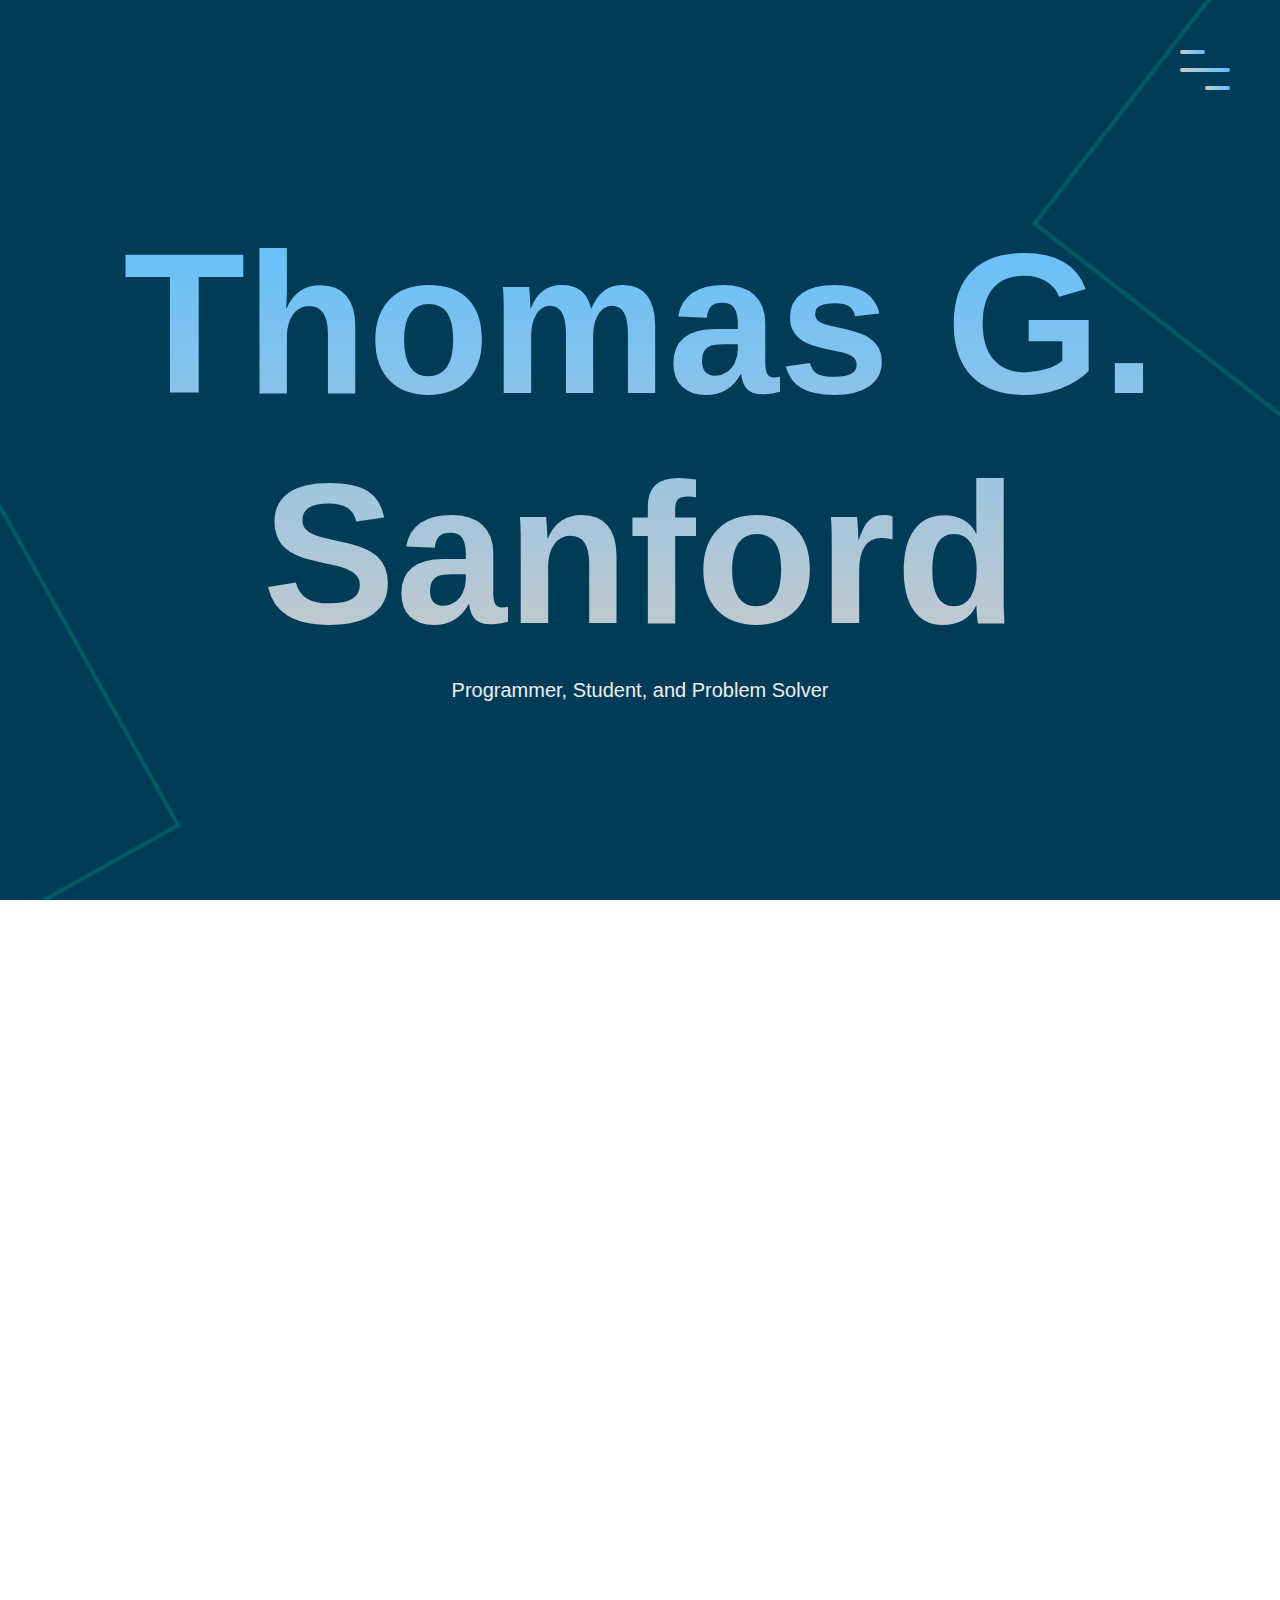
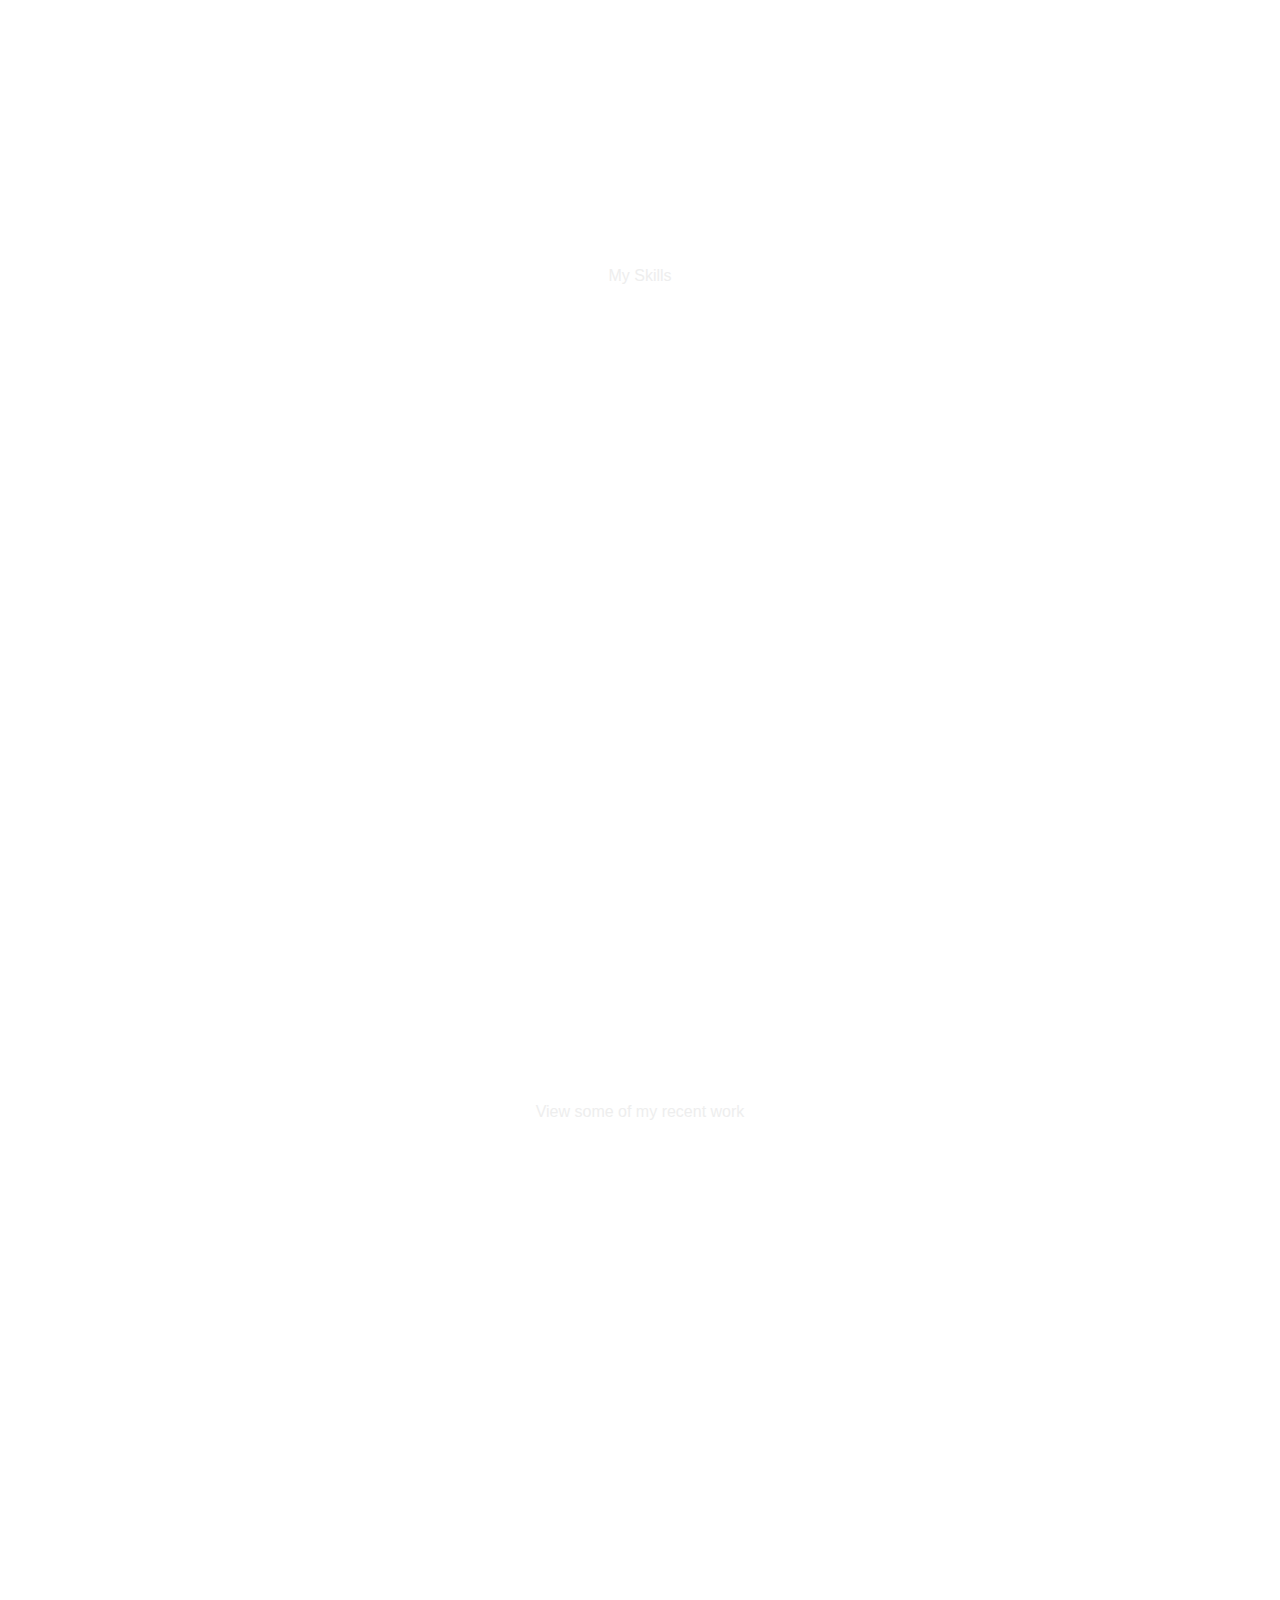
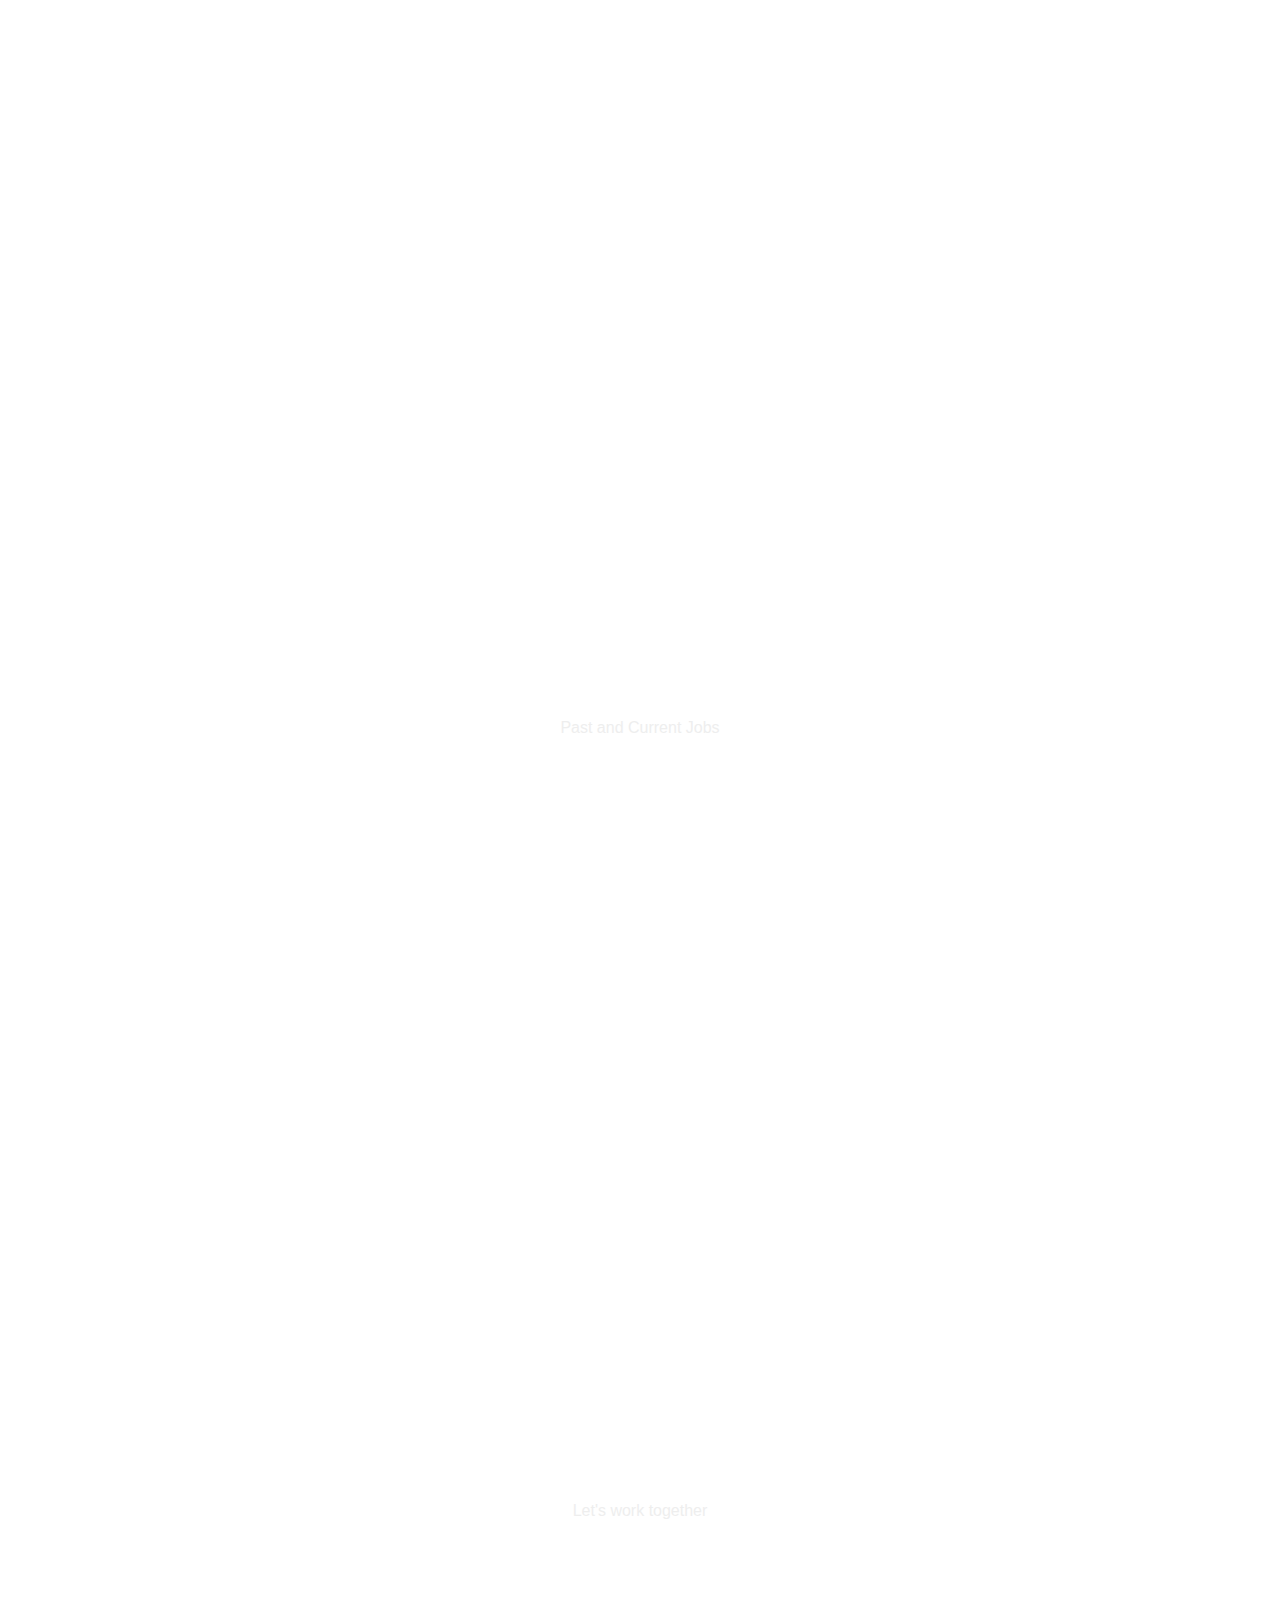
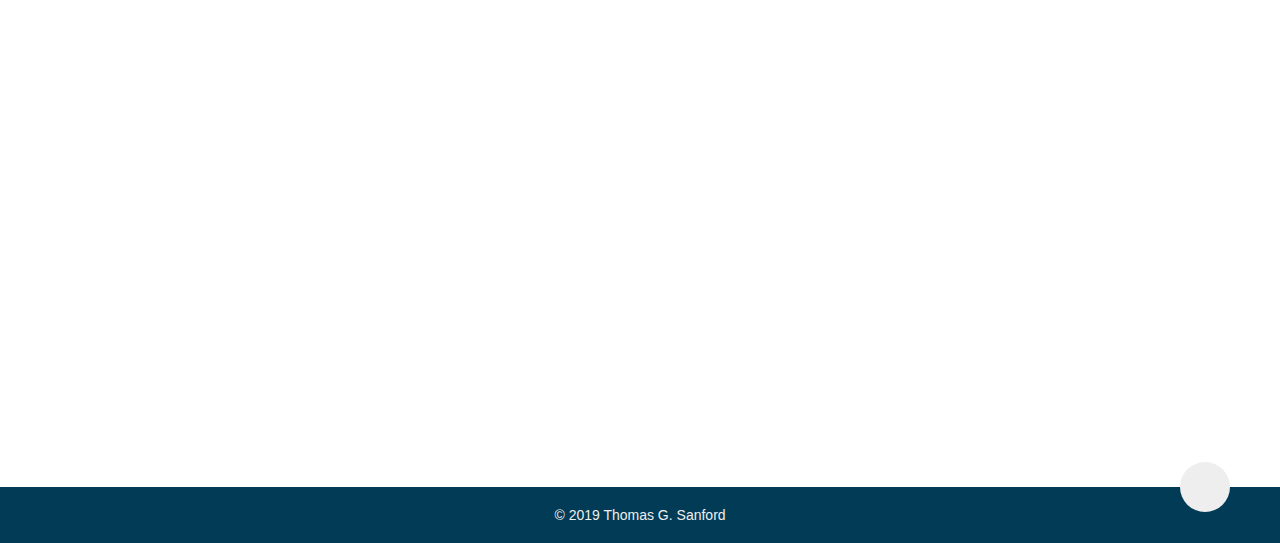
<file: HTML-CSS-JS - Portfolio Website/index.html>
<!DOCTYPE html>
<html lang="en">
    
<head>
    <meta charset="UTF-8">
    <meta name="viewport" content="width=device-width, initial-scale=1">
    <title>Thomas G. Sanford</title>
    <link rel="stylesheet" href="https://unpkg.com/aos@next/dist/aos.css" />
    <link rel="stylesheet" href="https://use.fontawesome.com/releases/v5.7.2/css/all.css" integrity="sha384-fnmOCqbTlWIlj8LyTjo7mOUStjsKC4pOpQbqyi7RrhN7udi9RwhKkMHpvLbHG9Sr" crossorigin="anonymous">
    <link rel="stylesheet" href="main.css">
</head>
<body>
    <header>
      <div class="menu-toggler">
        <div class="bar half start">

        </div>
        <div class="bar">

        </div>
        <div class="bar half end">

        </div>
      </div>
      <nav class="top-nav">
        <ul class="nav-list">
          <li>
            <a href="index.html" class="nav-link">Home</a>
          </li>
          <li>
            <a href="#about" class="nav-link">About</a>
          </li>
          <li>
            <a href="#skills" class="nav-link">Skills</a>
          </li>
          <li>
            <a href="#portfolio" class="nav-link">Portfolio</a>
          </li>
          <li>
            <a href="#experience" class="nav-link">Experience</a>
          </li>
          <li>
            <a href="#contact" class="nav-link">Contact</a>
          </li>
        </ul>
      </nav>
      <div class="landing-text">
        <h1>Thomas G. Sanford</h1>
        <h6>Programmer, Student, and Problem Solver</h6>

      </div>
    </header>

    <section class="about" id="about">
      <div class="container">
        <div class="profile-img" data-aos="fade-right" data-aos-delay="300">
          <img src="images/profile.jpg" alt="">
        </div>
        <div class="about-details" data-aos="fade-left" data-aos-delay="300">
          <div class="about-heading">
            <h1>About</h1>
            <h6>Myself</h6>
          </div>
          <p>
            Rising Sophomore at RPI pursuing a B.S. in Computer Science. Passion for coding,
            problem solving, and learning. Currently seeking Summer 2020 internship opportunities.
          </p>
          <p class="resume"><a href="Resume.pdf" download>Download My Resume</a><p>
          <div class="social-media">
            <ul class="nav-list">
              <li>
                <a href="https://www.linkedin.com/in/thomas-sanford-7919bb18a/"><i class="fab fa-linkedin"></i></a>
                <a href="https://www.facebook.com/tommy.sanford.52"><i class="fab fa-facebook-square"></i></a>
                <a href="https://github.com/tsanford13"><i class="fab fa-github"></i></a>
              </li>
            </ul>
          </div>
        </div>

      </div>
    </section>
    <section class="skills" id="skills">
      <div class="container">
        <div class="section-heading">
          <h1>Skills</h1>
          <h6>My Skills</h6
        </div>
        <div class="my-skills">
          <div class="skill"  data-aos="fade-in" data-aos-delay="300">
            <div class="icon-container">
              <i class="fas fa-file-code"></i>
            </div>
            <h1>Coding</h1>
            <p>I have experience coding in many programming languages including
              Java, C++, Python, SQL/MySQL, Swift, HTML, and CSS. I am also versed in
              many integral computer science topics such as data structures and algorithm
              analysis.</p>
          </div>
          <div class="skill"  data-aos="fade-in" data-aos-delay="600">
            <div class="icon-container">
              <i class="fas fa-project-diagram"></i>
            </div>
            <h1>Project Design</h1>
            <p>I have pursued many personal projects including this website and two iOS
              applications that I am currently developing and designing. I am able to see the
              end goal of a project and make it happen step by step, from the original idea to the
              deployment of the final project.</p>
          </div>
          <div class="skill"  data-aos="fade-in" data-aos-delay="300">
            <div class="icon-container">
              <i class="fas fa-window-restore"></i>
            </div>
            <h1>Web Dev.</h1>
            <p>I developed and coded this website from scratch. Throughout this process I had to teach
            myself many different web development techniques to create a wholesome and responsive
            web page that could showcase my talents, job experience, and portfolio.</p>
          </div>
        </div>
      </div>
    </section>
    <section class="portfolio" id="portfolio">
      <div class="container">
        <div class="section-heading">
          <h1>Portfolio</h1>
          <h6>View some of my recent work</h6>
        </div>
        <div class="portfolio-item">
          <div class="portfolio-img has-margin-right" data-aos="fade-right" data-aos-delay="450">
            <img src="images/portitem1.jpg" alt="">
          </div>
          <div class="portfolio-description" data-aos="fade-left" data-aos-delay="450">
            <h6>Web Development</h6>
            <h1>This Website!</h1>
            <p>I developed this website from scratch, starting from the idea of
            creating a professional website for myself to the site you see in front of you today. I
            learned more about HTML, CSS, JavaScript, and site hosting by teaching myself than I could
            have ever learned in the classroom.</p>
            <!--<a href="#" class="cta">View Details</a>-->
          </div>
        </div>
        <div class="portfolio-item">
          <div class="portfolio-description has-margin-right" data-aos="fade-right" data-aos-delay="450">
            <h6>Application <Development></Development></h6>
            <h1>iOS Application - Bill Divider</h1>
            <p>Have you ever gone out to a restauraunt with a large group and had
            to manually divide the bill? I have, and it's a very tedious process,
            which is why I am developing an application that will make dividing a
            bill very simple and easy. </p>
            <!--<a href="#" class="cta">View Details</a>-->
          </div>
          <div class="portfolio-img" data-aos="fade-left" data-aos-delay="450">
            <img src="images/portitem2.jpg" alt="">
          </div>

        </div>
        <div class="portfolio-item">
          <div class="portfolio-img has-margin-right" data-aos="fade-right" data-aos-delay="450">
            <img src="images/portitem3.jpg" alt="">
          </div>
          <div class="portfolio-description" data-aos="fade-left" data-aos-delay="450">
            <h6>Application Development</h6>
            <h1>iOS Application - Workout Assistant</h1>
            <p>As someone who has struggled with my weight in the past, an application
            like the one I am developing would have been very helpful when I was trying to
            lose weight. The application gives sample workouts, can adjust intensity based on
            feedback given by the user, and the user can even create their own workouts to follow.</p>
            <!--<a href="#" class="cta">View Details</a>-->
          </div>
        </div>
      </div>
    </section>

    <section class="experience" id="experience">
      <div class="container">
        <div class="section-heading">
          <h1>Work Experience</h1>
          <h6>Past and Current Jobs</h6>
        </div>
        <div class="timeline" data-aos="fade-down" data-aos-delay="300">
          <ul>
            <li class="date" data-date="August 2019 - Present">
              <h1>Rensselaer Polytechnic Institute - Programming Mentor</h1>
              <p>Currently, I am an Undergraduate Programming Mentor for 40+ first-year
                students. I work closely with students to improve their programming and
                problem solving skills, help them debug lab and homework assignments,
                and work with them one on one in weekly office hours as well as in weekly labs.
              </p>
            </li>
            <li class="date" data-date="May 2019 - August 2019">
              <h1>Clarity Software Solutions - Software Engineering Intern</h1>
              <p>As a Software Engineering Intern at Clarity, I Worked on the software
                and databases used to create health insurance ID cards, member guides,
                EOB/EOP's, etc. I performed database configurations and queries, code
                changes, analyzed data, and created reports.
              </p>
            </li>
            <li class="date" data-date="April 2017 - August 2018">
              <h1>Madison Racquet and Swim Club - Lifeguard</h1>
              <p>I was responsible for watching over swim lessons of children
                of varying swim levels as well as free swimmers, maintained the
                pool, and performed first aid when necessary.
              </p>
            </li>
          </ul>
        </div>
      </div>
    </section>

    <section class="contact" id="contact">
      <div class="container">
        <div class="section-heading">
          <h1>Contact</h1>
          <h6>Let's work together</h6>
        </div>
        <form action="mailto:tommysanford1313@yahoo.com" method="post" enctype="text/plain" data-aos="fade-up" data-aos-delay="300">
          <label for="name">Name:</label>
          <input type="text" name="name" id="name" placeholder="Enter your name..." required>
          <label for="email">Email:</label>
          <input type="email" name="email" id="email" placeholder="Enter your email..." required>
          <label for="service">Subject:</label>
          <select name="Subject" id="service">
            <option value="">Employment Opportunity</option>
            <option value="">Other</option>
          </select>
          <label for="subject">Message:</label>
          <textarea name="subject" id="subject" rows="10" cols="10"></textarea>
          <input type="submit" value="Submit">
        </form>
      </div>
    </section>
    <footer class="copyright">
      <div class="up" id="up">
        <i class="fas fa-chevron-up"></i>
      </div>
      <p>&copy; 2019 Thomas G. Sanford</p>
    </footer>

    <script src="https://ajax.googleapis.com/ajax/libs/jquery/3.3.1/jquery.min.js"></script>
    <script src="https://unpkg.com/aos@next/dist/aos.js"></script>
    <script src="main.js"></script>
</body>

</html>
</file>
<file: HTML-CSS-JS - Portfolio Website/main.css>
/*Start global*/
*{
  margin: 0;
  padding: 0;
  box-sizing: border-box;
}
html {
  font-size: 10px;
  font-family: 'Roboto', sans-serif;
  color: #eee;
}
body {
  width: 100%;
  height: 100%;
  background: url("images/sitebg.jpg") no-repeat center fixed;
  background-size: cover;
}
section {
  padding: 6rem 0;
}
a {
  text-decoration: none;
  color: #eee;
}

p {
  font-size: 1.8rem;
  font-weight: 300;
}
img {
  width: 100%;
}
/*End global*/

/*Start reusable*/
.container {
  width: 90%;
  max-width: 120rem;
  height: 100%;
  margin: 0 auto;
  position: relative;
}
.section-heading {
  text-align: center;
  margin-bottom: 10rem;
}
.section-heading h1 {
  font-size: 3.5rem;
  color: rgba(255, 255, 255, 0.3);
  text-transform: uppercase;
  font-weight: 300;
  position: relative;
  margin-bottom: 1rem;
}
.section-heading h1::before,
.section-heading h1::after {
  content: "";
  position: absolute;
  bottom: -.5rem;
  left: 50%;
  transform: translateX(-50%);
  background-color: rgba(255, 255, 255, 0.75);
}
.section-heading h1::before {
  width: 10rem;
  height: 3px;
  border-radius: .8rem;
}
.section-heading h1::after {
  width: 1.5rem;
  height: 1.5rem;
  border-radius: 100%;
  bottom: -1rem;
}
.section-heading h6 {
  font-size: 1.6rem;
  font-weight: 300;
}
.has-margin-right {
  margin-right: 5rem;
}
/*End reusable*/

/*Start header*/
header {
  width: 100%;
  height: 100vh;
}
.resume {
  text-align: center;
  margin-top: 5rem;
  margin-bottom: 5rem;
}
.resume:hover {
  background: #692665;
  -webkit-background-clip: text;
  -webkit-text-fill-color: transparent;
}
.top-nav {
  width: 100%;
  height: 100vh;
  position: fixed;
  top: -100vh;
  background-color: #023B56;
  border-bottom-right-radius: 100%;
  border-bottom-left-radius: 100%;
  transition: all 650ms cubuc-bezier(1, 0, 0, 1);
  z-index: 50;
}
.nav-list {
  list-style: none;
  width: 100%;
  height: 100%;
  display: flex;
  justify-content: center;
  align-items: center;
}
li {
  margin: 0 2rem;
}
.nav-link {
  font-family: sans-serif;
  font-size: 5rem;
  padding: 1rem;
}
.nav-link:hover,
.nav-link:focus {
  background: linear-gradient(to top, #CACACA, #5dbfff);
  -webkit-background-clip: text;
  -webkit-text-fill-color: transparent;
}
.top-nav.open {
  top: 0;
  border-radius: initial;
}
.menu-toggler {
  position: absolute;
  top: 5rem;
  right: 5rem;
  width: 5rem;
  height: 4rem;
  display: flex;
  flex-direction: column;
  justify-content: space-between;
  cursor: pointer;
  z-index: 1500;
  transition: transform 650ms ease-out;
}
.menu-toggler.open {
  transform: rotate(-45deg);
}
.bar {
  background: linear-gradient(to right, #CACACA, #5dbfff);
  width: 100%;
  height: 4px;
  border-radius: .8rem;

}
.bar.half {
  width: 50%;
}
.bar.start {
  transform-origin: right;
  transition: transform 650ms cubic-bezier(0.54, -0.81, 0.57, 0.57);
}
.open .bar.start {
  transform: rotate(-450deg) translateX(0.8rem);
}
.open .bar.end {
  transform: rotate(-450deg) translateX(-0.8rem);
}
.bar.end {
  align-self: flex-end;
  transform-origin: left;
  transition: transform 650ms cubic-bezier(0.54, -0.81, 0.57, 0.57);
}
.landing-text {
  position: absolute;
  top: 50%;
  left: 50%;
  transform: translate(-50%, -50%);
  width: 100%;
  text-align: center;
  z-index: 1;
}
.landing-text h1 {
  font-size: 20rem;
  font-family: sans-serif;
  background: linear-gradient(to top, #CACACA, #5dbfff);
  -webkit-background-clip: text;
  -webkit-text-fill-color: transparent;
  padding: 1rem;
  user-select: none;
}
.landing-text h6 {
  font-size: 2rem;
  font-weight: 300;
}
/*End header*/

/*Start about*/
.about .container {
  display: flex;
  align-items: center;
  justify-content: center;
}
.about-heading {
  text-align: center;
  text-transform: uppercase;
  line-height: 0;
  margin-bottom: 6rem;
}
.about-heading h1{
  font-size: 10rem;
  opacity: .3;
}
.about-heading h6 {
  font-size: 2rem;
  font-weight: 300;
}
.profile-img {
  flex: 1;
  margin-right: 5rem;
}

.about-details {
  flex: 1;
}
.social-media {
  margin-top: 5rem;
}
.social-media i {
  font-size: 5rem;
  transition: color 650ms;
}
.fa-facebook-square:hover {
  color: #4267b2;
}
.fa-github:hover {
  color: #211F1F;
}
.fa-linkedin:hover {
  color: #0077B5;
}
/*End about*/

/*Start services*/
.my-skills {
  margin-top: 10rem;
  display: grid;
  grid-template-columns: repeat(auto-fit, minmax(25rem, 1fr));
  grid-gap: 2.5rem;
  text-align: center;
}

.skill {
  display: flex;
  flex-direction: column;
  justify-content: center;
  align-items: center;
  padding: 2rem;
}
.skill h1 {
  text-transform: uppercase;
  letter-spacing: 2px;
  margin: 2rem -2px 2rem 0;
}
.icon-container {
  width: 10rem;
  height: 10rem;
  border: 3px solid #CACACA;
  background-color: #5dbfff;
  margin-bottom: 2rem;
  display: flex;
  transform: rotate(45deg);
}
.icon-container i {
  color: #CACACA;
  font-size: 5rem;
  margin: auto;
  transform: rotate(-45deg);
}

/*End services*/

/*Start portfolio*/
.portfolio-item {
  display: flex;
  align-items: center;
  justify-content: center;
  margin-bottom: 5rem;
}
.portfolio-item:last-child {
  margin-bottom: 0;
}
.portfolio-img {
  width: 50rem;
  flex: 1;
}
.portfolio-description {
  flex: 1
}
.portfolio-description h6 {
  font-size: 1.5rem;
  text-transform: uppercase;
  font-weight: 300;
  opacity: .3;
}
.portfolio-description h1 {
  font-size: 3rem;
  font-weight: 300;
  margin: 1rem 0;
}
.portfolio-description .cta {
  display: inline-block;
  margin-top: 2.5rem;
  font-size: 1.5rem;
  text-transform: uppercase;
  color: #3882ff;
  transition: color 650ms;
}
.portfolio-description .cta:hover {
  color: #2f67cd;
}
/*End services*/

/*Start timeline*/
.timeline ul {
  border-left: 4px solid #CACACA;
  border-radius: .8rem;
  background-color: rgba(0, 0, 0, 0.05);
  margin: 0 auto;
  position: relative;
  padding: 5rem;
  list-style: none;
  text-align: left;
  width: 70%;
}
.timeline h1 {
  font-size: 2rem;
  text-transform: uppercase;
  font-weight: 300;
  margin-bottom: 1rem;
  opacity: .3;
}
.timeline .date {
  border-bottom: 1px solid rgba(255, 255, 255, 0.1);
  margin-bottom: 1rem;
  padding-bottom: 1rem;
  position: relative;
}
.timeline .date:last-of-type {
  padding-bottom: 0;
  margin-bottom: 0;
  border: none;
}
.timeline .date::before,
.timeline .date::after {
  position: absolute;
  display: block;
  top: 50%;
  transform: translateY(-50%);
}
.timeline .date::before {
  content: attr(data-date);
  left: -25.5rem;
  text-align: right;
  min-width: 16.5rem;
  font-size: 1.5rem;
}
.timeline .date::after {
  text-align: right;
  content: "";
  box-shadow: 0 0 0 4px #5dbfff;
  border-radius: 100%;
  left: -8rem;
  height: 1.5rem;
  width: 1.5rem;
  background-color: #313534;
}
/*End timeline*/

/*Start contact*/
.contact {
  /*background-color: #023B56;*/
}
form {
  width: 70%;
  margin: 0 auto;
}
form label {
  font-size: 1.5rem;
}
input,
select,
textarea {
  width: 100%;
  padding: 1rem;
  margin-top: 5px;
  border: none;
  outline-color: #5dbfff;
}
input[type="submit"] {
  width: initial;
  background-color: #5dbfff;
  color: #eee;
  padding: 1rem 2rem;
  border-radius: .8rem;
  cursor: pointer;
  transition: background-color 650ms;
}
input[type="submit"]:hover {
  color: #023B56;
  background-color: #CACACA;
}

/*End contact*/

/*Start footer*/
.copyright {
  width: 100%;
  text-align: center;
  background-color: #023B56;
  padding: 2rem 0;
  position: relative;
}

.up {
  position: absolute;
  width: 5rem;
  height: 5rem;
  background-color: #eee;
  top: -2.5rem;
  right: 5rem;
  border-radius: 100%;
  display: flex;
  animation: pulse 2s infinite;
  cursor: pointer;
}
.up i {
  color: #023B56;
  font-size: 2rem;
  margin: auto;
}
.copyright p {
  font-size: 1.4rem;
}
/*End footer*/

/*Start animations*/
@keyframes pulse {
  0%{
    box-shadow: 0 0 0 0 #5dbfff;
  }
  70%{
    box-shadow: 0 0 0 2rem rgba(253, 87, 191, 0);
  }
  100%{
    box-shadow: 0 0 0 0 rgba(253, 87, 191, 0);
  }
}
/*End animations*/

/*Start media queries*/
@media screen and (max-width: 768px) {
  body {
    background: url("images/sitebg2.jpg") no-repeat center fixed;
    background-size: cover;
  }
  .landing-text h1 {
    font-size: 15rem;
  }
  .landing-text h6 {
    font-size: 1.7rem;
  }
  .nav-list {
    flex-direction: column;
  }
  li {
    margin: 2rem 0;
  }
  .nav-link {
    font-size: 4.5rem;
  }

  .about-heading h1 {
    font-size: 8rem;
  }
  .section-heading h1 {
    font-size: 3rem;
  }
  .about-details .nav-list {
    flex-direction: initial;
  }
  .about-details li {
    margin: 0 2rem;
  }
  .icon-container {
    width: 7rem;
    height: 7rem;
  }
  .icon-container i {
    font-size: 4rem;
  }
  .timeline ul {
     margin: 0 0 0 auto;
  }
  .timeline .date::before {
    left: -20rem;
  }
  .timeline .date::after {
    left: 5.9rem;
  }
}
@media screen and (max-width: 600px) {
  .menu-toggler {
    top: 2rem;
    right: 2rem;
  }
  .landing-text h1 {
    font-size: 8rem;
  }
  .landing-text h6 {
    font-size: 1.4rem;
  }
  .nav-link {
    font-size: 3.5rem;
  }
  .about .container {
    flex-direction: column;
  }
  .profile-img {
    margin: 0 0 7rem 0;
  }
  .portfolio-item {
    flex-direction: column;
  }
  .portfolio-img {
    margin: 0 0 2rem 0;
    order: 1;
  }
  .portfolio-description {
    margin: 0;
    order: 2;
  }
  .timeline p {
    font-size: 1.6rem;
  }
  .timeline .date::before {
    font-size: 1.4rem;
  }
  form {
    width: 100%;
  }
  .up {
    right: 2rem;
  }
}
/*End media queries*/
</file>
